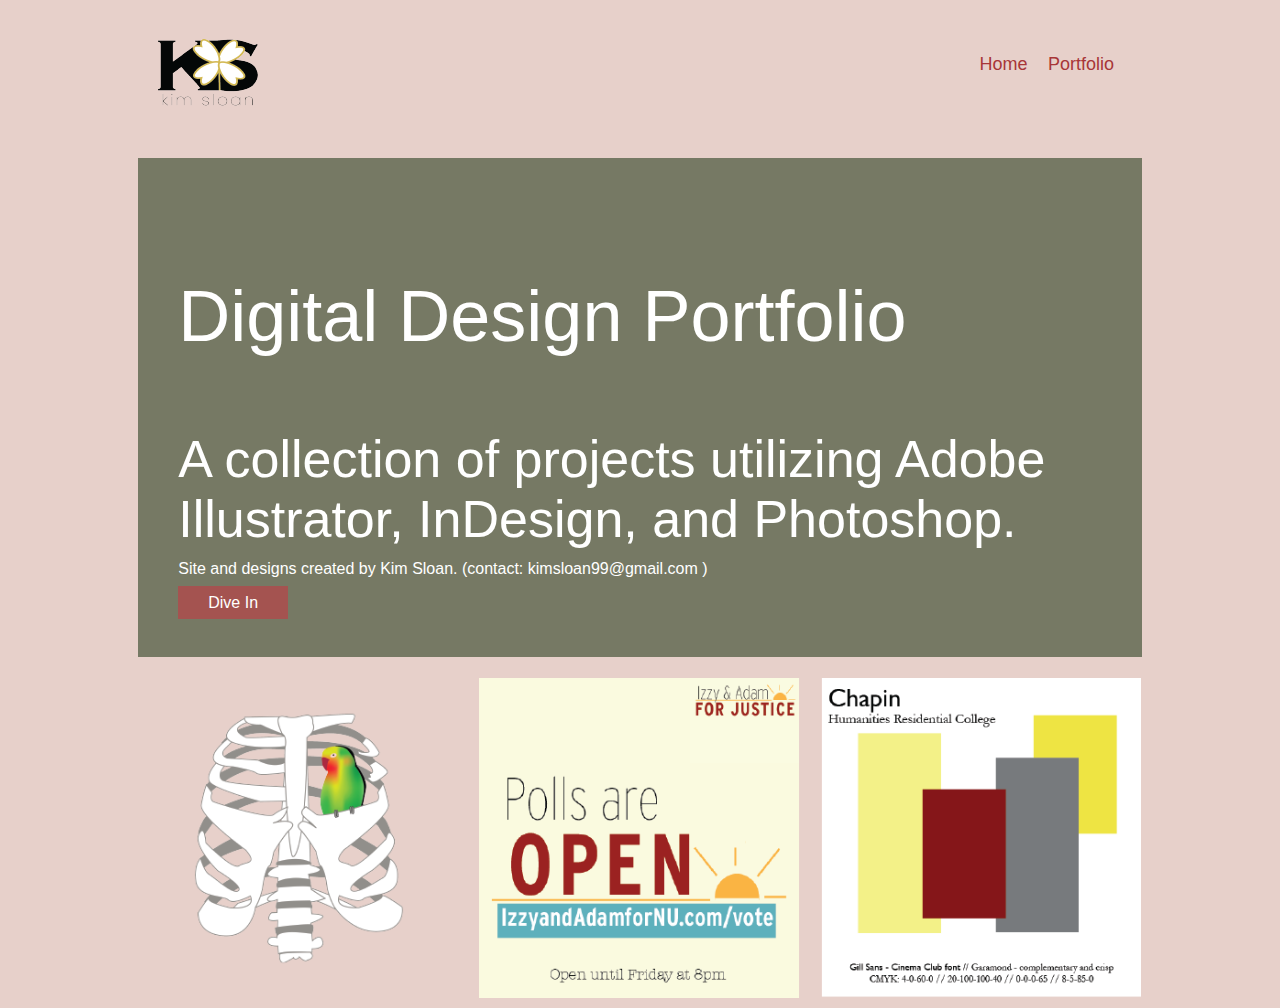
<file: index.html>
<!doctype html>
<html>
<head>
<meta charset="UTF-8">
<title>Kim Sloan's Design Portfolio</title>
	<link rel="stylesheet" href="styles.css">
	<link rel="stylesheet" href="slicknav.css">
	<link rel="preconnect" href="https://fonts.googleapis.com">
	<link rel="preconnect" href="https://fonts.gstatic.com" crossorigin>
	<link href="https://fonts.googleapis.com/css2?family=Fjalla+One&display=swap" rel="stylesheet">
</head>

<body>
	
<header>
	<img src="images/h-logo.png" alt="Alt Text here for logo">
		<ul id= "menu">
			<li><a href="index.html"> Home </a></li>
			<li><a href="portfolio.html"> Portfolio </a></li>
		
		</ul>
	
</header>
	
	
	
<main> 
	<div class= "row"> 
		<div class = "col"> 
			<div class = "hero"> 
				<p class= "subheading"> Digital Design Portfolio </p>
				<h1> A collection of projects utilizing Adobe Illustrator, InDesign, and Photoshop. </h1>
				<p class= "heading-body-copy"> Site and designs created by Kim Sloan. (contact: kimsloan99@gmail.com )
				</p>
				<a href="portfolio.html" class="lets-talk"> Dive In </a>
			</div>
		</div>
	</div>
	
	<div class = "row"> 
		<div class= "col col-lg col-md col-sm"> <img src="images/i-aa1-tp-01.png" alt= "description" > </div>
		<div class= "col col-lg col-md col-sm"> <img src="images/i-ab1-01.png" alt= "description" > </div>
		<div class= "col col-lg col-md col-sm"> <img src="images/i-ac2-01.png" alt= "description" > </div>
	

	</div>
		
	</main>
	

<script src="jquery-1.11.3.min.js"></script>
<script src="jquery.slicknav.js"></script>
	
<script>
	$(function(){
		$('#menu').slicknav();
	});
</script>
	
	
</body>
</html>
</file>
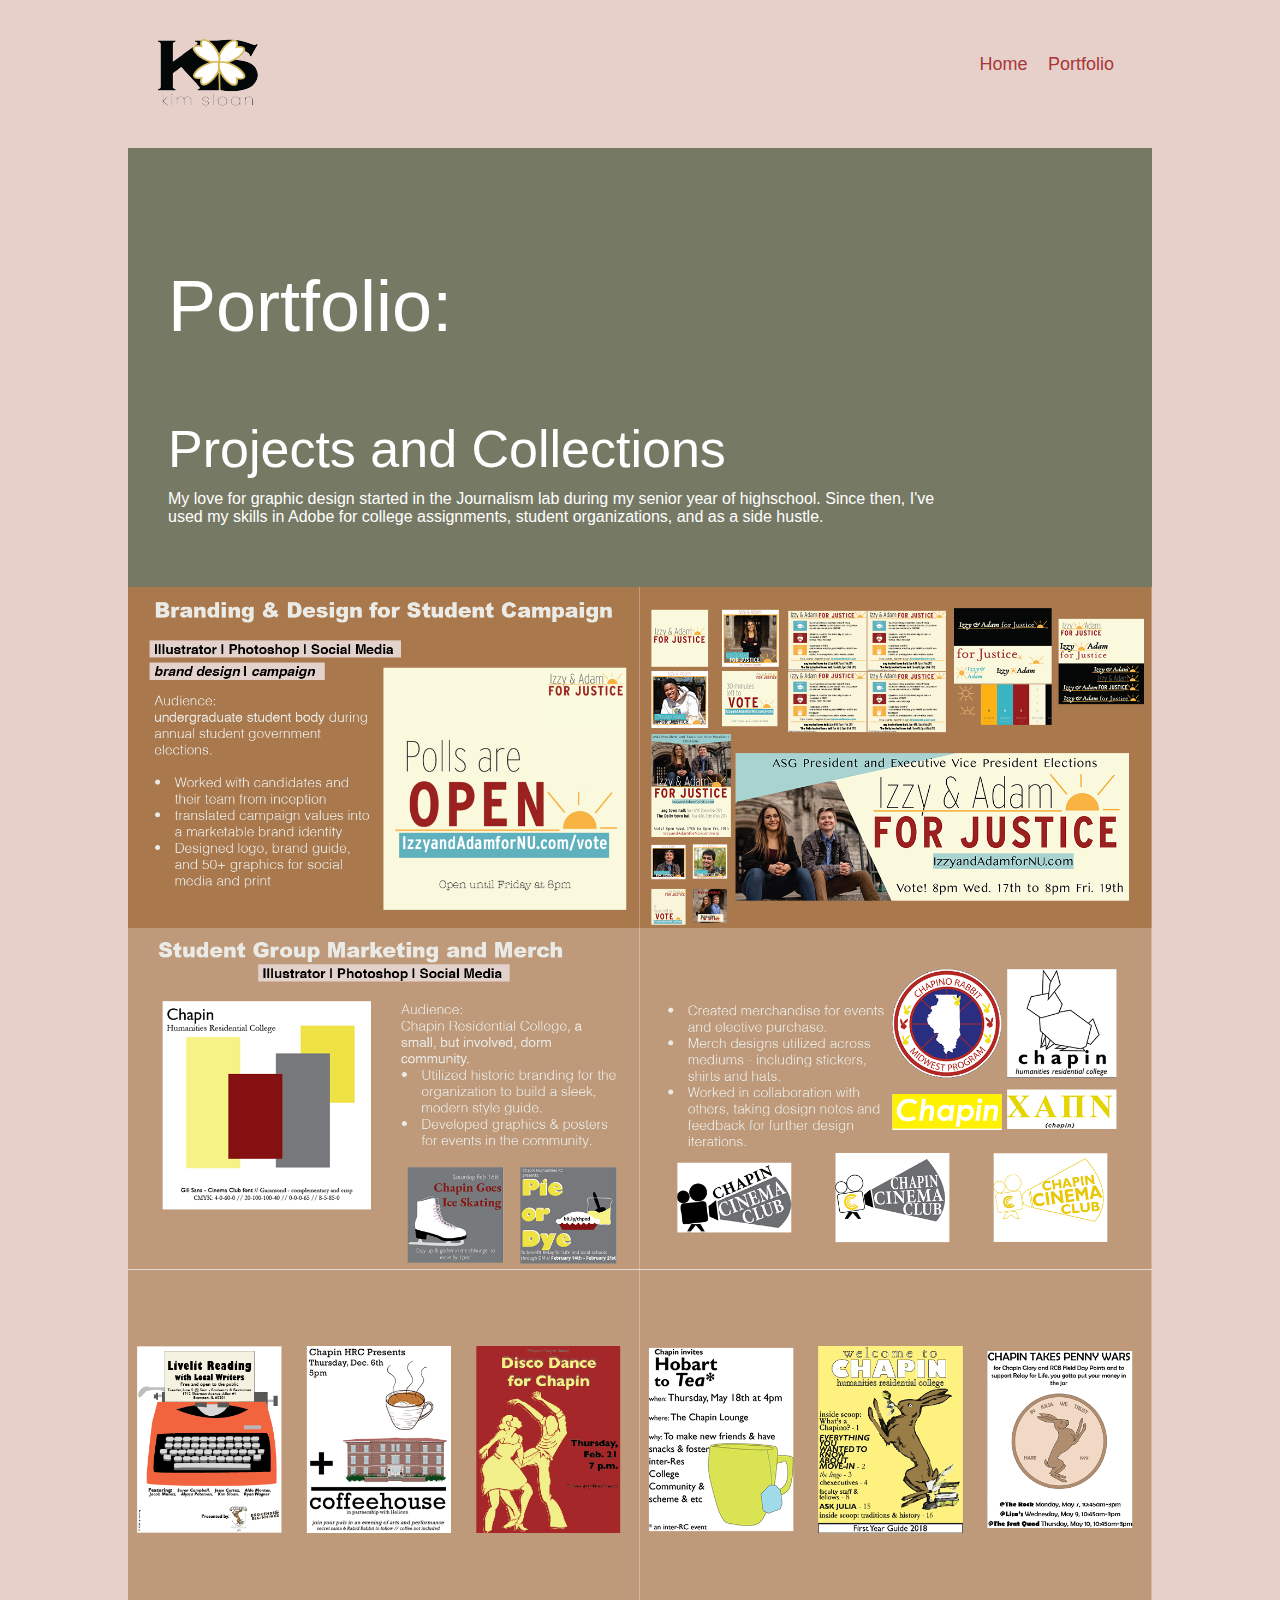
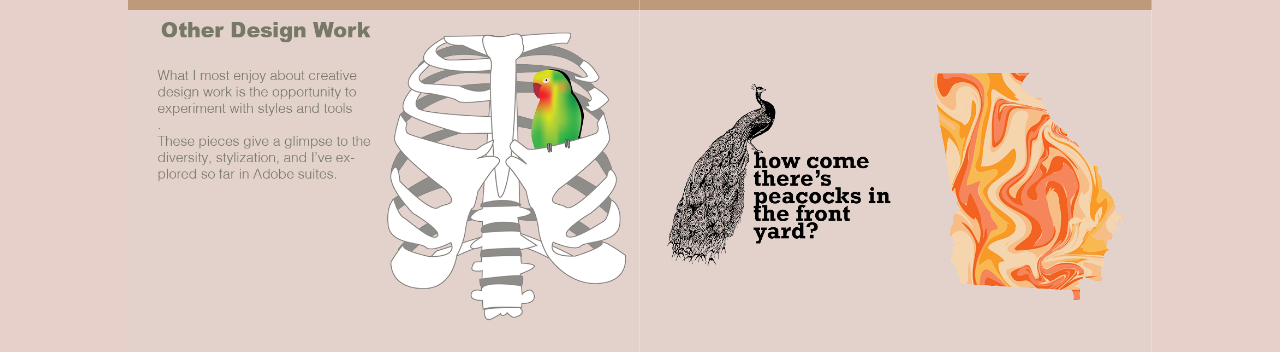
<file: portfolio.html>
<!doctype html>
<html>
<head>
<meta charset="UTF-8">
<title>Portfolio - kslo</title>
	<link rel="stylesheet" href="styles.css">
	<link rel="stylesheet" href="slicknav.css">
	<link rel="preconnect" href="https://fonts.googleapis.com">
	<link rel="preconnect" href="https://fonts.gstatic.com" crossorigin>
	<link href="https://fonts.googleapis.com/css2?family=Fjalla+One&display=swap" rel="stylesheet">
</head>

<body>

	
	<header>
		<img src="images/h-logo.png" alt="Alt Text here for logo">
		<ul id= "menu">
			<li><a href="index.html"> Home </a></li>
			<li><a href="portfolio.html"> Portfolio </a></li>
		
		</ul>
	
	</header>
	
	<main>
		<div class = "hero"> 
				<p class= "subheading"> Portfolio: </p>
				<h1> Projects and Collections </h1>
				<p class= "heading-body-copy"> 
					My love for graphic design started in the Journalism lab during my senior year of highschool. 
					Since then, I've used my skills in Adobe for college assignments, student organizations, and as a side hustle. 
				</p>
		</div>
		
	</main>
</body>
</html>

<div class = "row"> 
	
	<div class= "col col-dos col-sm"> <img src="images/pj1.png" alt= "description" > </div>
	<div class= "col col-dos col-sm"> <img src="images/pj2.png" alt= "description" > </div>
	
	<div class= "col col-dos col-sm"> <img src="images/pc1.png" alt= "description" > </div>
		<div class= "col col-dos col-sm"> <img src="images/pc2.png" alt= "description" > </div>
		<div class= "col col-dos col-sm"> <img src="images/pc3.png" alt= "description" > </div>
	<div class= "col col-dos col-sm"> <img src="images/pc4.png" alt= "description" > </div>
	
	
		<div class= "col col-dos col-sm"> <img src="images/pp1.png" alt= "description" > </div>
	<div class= "col col-dos col-sm"> <img src="images/pp2.png" alt= "description" > </div>
	
		
	</div>
</file>
<file: styles.css>
@charset "UTF-8";
/* CSS Document */

/*this is a comment
Extra font for later: font-family: 'Fjalla One', sans-serif;
colors: Orange - #B47545
		Pink  -  #E7D0CA
		green    #767964
		red		 #A45350
*/

/*Desktop/ Global View*/

body {
	font-family: Gotham, "Helvetica Neue", Helvetica, Arial, "sans-serif";
	max-width: 1024px;
	margin-left: auto;
	margin-right: auto;
	background-color: #E7D0CA;
}
.col {
	float: left;
	padding: 1%;
}

.col-lg {
	width: 31.3%;
}

.col-lg img {
	width: 100%;
	height: auto;
	display: block;
}
.col-dos{
		width: 50%;
	margin: 0px;
	padding: 0px;
}
.col-dos img {
	width: 100%;
	height: auto;
	display: block;
}
.col-uno{
	width: 100%;
	margin: 0px;
	padding: 0px;
}
.col-dos img {
	width: 100%;
	height: auto;
	display: block;
}
.slicknav_menu {
	display: none;
}

#menu { 
	float: right;
}

#menu li {
	display: inline-block; 
}

#menu li a {
	text-decoration: none;
	color: #A83638;
	padding: 8px;
	font-size: 18px;
}


header{
	padding-top:30px;
	padding-bottom: 30px;
	padding-left: 30px;
	padding-right: 30px;
}
.heading-body-copy {
	color: #fff;
	margin-right: 20%;
}

.lets-talk {
	background-color: #A45350;
	padding: 8px 30px;
	text-decoration: none;
	color: #FFF;
}
h1 {
	color: #fff;
	font-weight: 300;
	font-size: 52px;
	margin-bottom: -5px;
}

.hero {
	/* background-image: url("images/hero-background.jpg"); */
	background-color: #767964;
	padding: 45px 10px 45px 40px;
	background-size: cover;
}

.subheading {
	color: #FFFFFF;
	font-weight: 880px;
	font-size: 72px;
	
}



/*Tablet View*/
@media (max-width: 768px) {
	#menu li {
	display: block;
	text-align: right;
}
	.col-md{
		width: 46%;
	}
}

/*Mobile View*/
@media (max-width: 500px) {
	
	.slicknav_menu {
	display: block;
	}
	
	#menu {
		display: none;
	}
	.col-sm {
		width: 100%;
	}
	.col {
		padding: 0%;
	}
}
</file>
